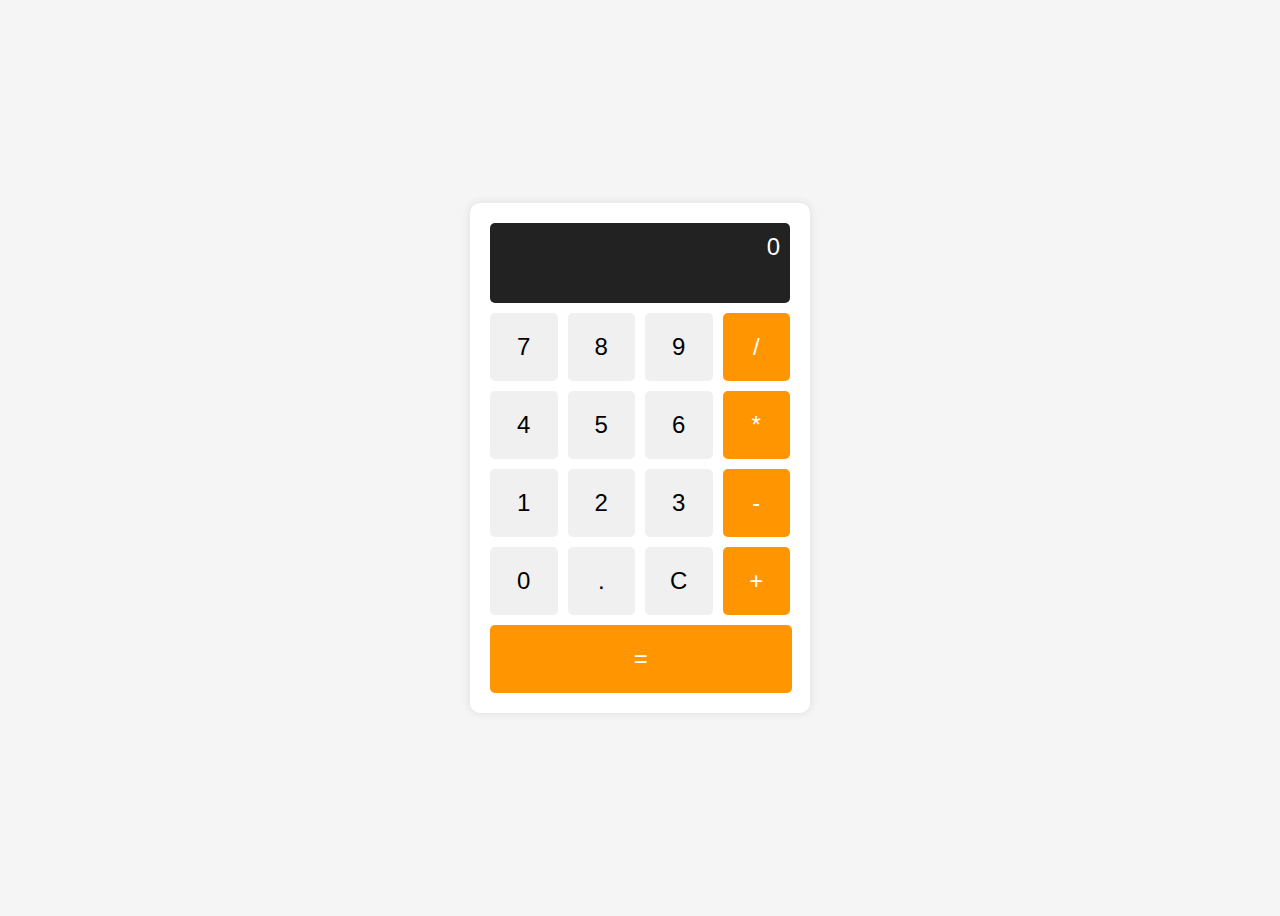
<file: calculator/index.html>
<!DOCTYPE html>
<html lang="en">
<head>
    <meta charset="UTF-8">
    <meta name="viewport" content="width=device-width, initial-scale=1.0">
    <title>Basic Calculator</title>
    <link rel="stylesheet" href="style.css">
</head>
<body>
    <div class="calculator">
        <div id="current-input" style="display: none;" class="calculator-current-input">0</div>
        <div id="display" class="calculator-display">0</div>
        <div class="calculator-buttons">
            <button class="btn" onclick="appendNumber('7')">7</button>
            <button class="btn" onclick="appendNumber('8')">8</button>
            <button class="btn" onclick="appendNumber('9')">9</button>
            <button class="btn operator" onclick="appendOperation('/')">/</button>
            <button class="btn" onclick="appendNumber('4')">4</button>
            <button class="btn" onclick="appendNumber('5')">5</button>
            <button class="btn" onclick="appendNumber('6')">6</button>
            <button class="btn operator" onclick="appendOperation('*')">*</button>
            <button class="btn" onclick="appendNumber('1')">1</button>
            <button class="btn" onclick="appendNumber('2')">2</button>
            <button class="btn" onclick="appendNumber('3')">3</button>
            <button class="btn operator" onclick="appendOperation('-')">-</button>
            <button class="btn" onclick="appendNumber('0')">0</button>
            <button class="btn" onclick="appendNumber('.')">.</button>
            <button class="btn" onclick="clearScreen()">C</button>
            <button class="btn operator" onclick="appendOperation('+')">+</button>
            <button class="btn operator" id="equal" onclick="calculate()">=</button>
        </div>
    </div>
    
</body>
<script src="script.js"></script>
</html>
</file>
<file: calculator/style.css>
body {
    display: flex;
    justify-content: center;
    align-items: center;
    height: 100vh;
    background-color: #f5f5f5;
    font-family: Arial, sans-serif;
}

.calculator {
    background-color: #fff;
    border-radius: 10px;
    box-shadow: 0 0 10px rgba(0, 0, 0, 0.1);
    padding: 20px;
    width: 300px;
}

.calculator-display {
    background-color: #222;
    color: #fff;
    font-size: 1.5em;
    text-align: right;
    padding: 10px;
    height: 60px;
    border-radius: 5px;
    margin-bottom: 10px;
}

.calculator-buttons {
    display: grid;
    grid-template-columns: repeat(4, 1fr);
    gap: 10px;
}

.btn {
    padding: 20px;
    font-size: 1.5em;
    background-color: #f0f0f0;
    border: none;
    border-radius: 5px;
    cursor: pointer;
    transition: background-color 0.2s;
}

.btn:hover {
    background-color: #ddd;
}

.operator {
    background-color: #ff9500;
    color: #fff;
}
#equal{
    width: 447%;
}
.operator:hover {
    background-color: #e08b00;
}
</file>
